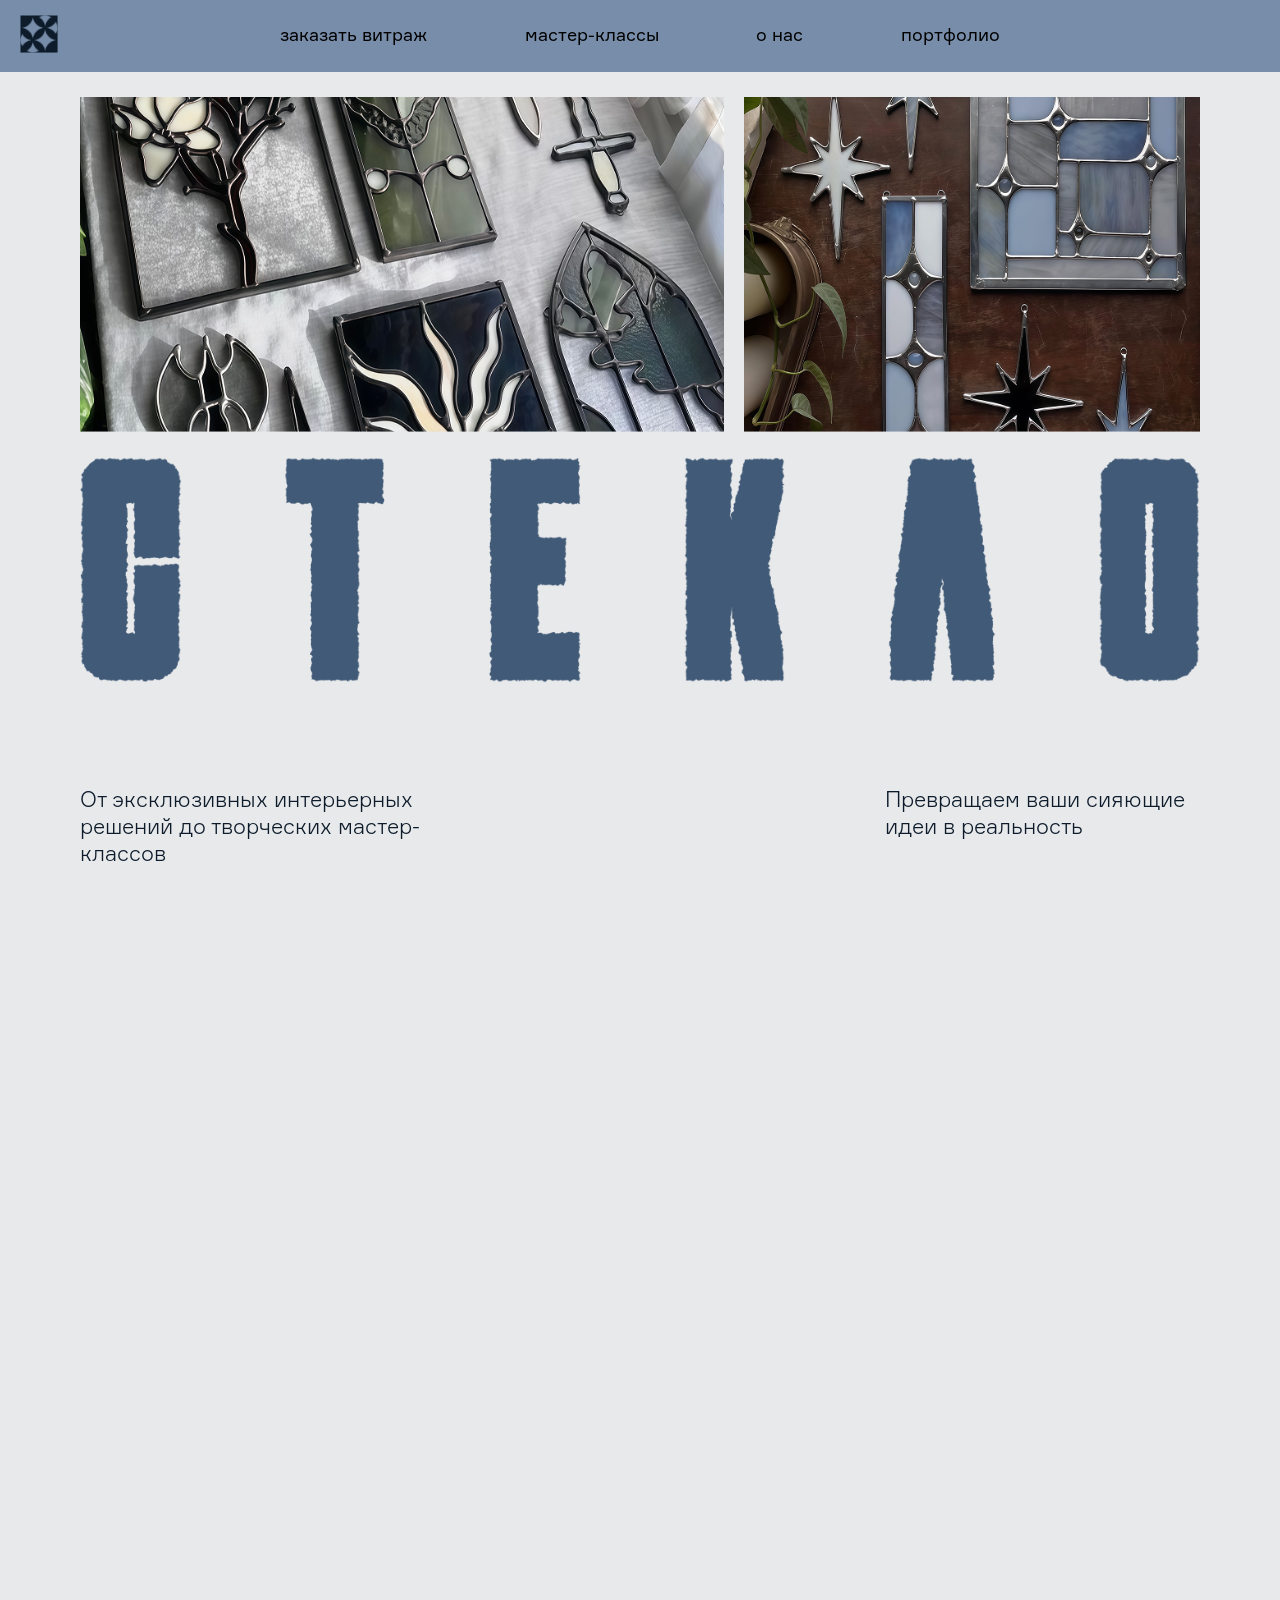
<file: index.html>
<!DOCTYPE html>
<html lang="ru">

<head>
  <meta charset="UTF-8">
  <meta name="viewport" content="width=device-width, initial-scale=1.0">
  <link rel="stylesheet" href="style_index.css">
  <title>Стекло — Витражи и мастер-классы</title>
</head>

<body>
  <div class="scale-container">
    <div class="nav-group">
      <a href="OrderWindow.html" class="nav">заказать витраж</a>
      <a href="MasterClasses.html" class="nav">мастер-классы</a>
      <a href="#" class="nav">о нас</a>
      <a href="#" class="nav">портфолио</a>
    </div>

    <a href="index.html">
      <img class="logo" src="img/logo.png" alt="Логотип">
    </a>

    <div class="one-section">
      <img class="info" src="img/info1.png" alt="Информация 1">
      <img class="info" src="img/info2.png" alt="Информация 2">
    </div>

    <div class="steklo">
      <h1 class="main-title">
        <img src="img/стекло.png" alt="Стекло — витражи и мастер-классы">
      </h1>

      <div class="texttext">
        <div class="t1-wrapper">
          <p class="t1">От эксклюзивных интерьерных решений до творческих мастер-классов</p>
        </div>

        <div class="t2-wrapper">
          <p class="t2">Превращаем ваши сияющие идеи в реальность</p>
        </div>
      </div>
    </div>

    <div class="gallery-section">
      <div class="gallery-wrapper">
        <div class="gallery-item" id="g1">
          <img src="img/g1.png" alt="Витраж 1">
          <div class="overlay-text">создай свой источник цвета</div>
        </div>

        <div class="gallery-item" id="g2">
          <img src="img/g2.png" alt="Витраж 2">
          <div class="overlay-text">оживи свет</div>
        </div>

        <div class="gallery-item" id="g3">
          <img src="img/g3.png" alt="Витраж 3">
          <div class="overlay-text">найди своё вдохновение</div>
        </div>
      </div>
    </div>

    <div class="mission-section">
      <div class="rectangle">
        <p class="text-in-rectangle">
          МЫ - КОМАНДА ХУДОЖНИКОВ И МАСТЕРОВ, КОТОРАЯ ДЫШИТ СВЕТОМ И ЦВЕТОМ. НАША МИССИЯ - НЕ ПРОСТО СОЗДАВАТЬ
          ВИТРАЖИ, А НАПОЛНЯТЬ ПРОСТРАНСТВА СМЫСЛОМ, ХАРАКТЕРОМ <br>И УНИКАЛЬНОЙ ИСТОРИЕЙ.
        </p>
      </div>
    </div>

    <div class="workshops-section">
      <div class="text1">ТОП ПОПУЛЯРНЫХ МАСТЕР-КЛАССОВ</div>

      <div class="workshops-grid">
        <div class="workshop-item">
          <img class="rectangle-4" src="img/R1_1.png" alt="Витражная подвеска">
          <div class="text11">Декоративная шкатулка</div>
        </div>

        <div class="workshop-item">
          <img class="rectangle-5" src="img/R2_2.png" alt="Осенний фьюзинг">
          <div class="text12">Светильники и подсвечники</div>
        </div>

        <div class="workshop-item">
          <img class="rectangle-6" src="img/R3_2.png" alt="Индивидуальный дизайн">
          <div class="text13">Подвеска в форме звезды</div>
        </div>
      </div>

      <div class="component">
        <div class="text2">ЗАПИСАТЬСЯ</div>
      </div>
    </div>

    <footer class="footer-section">
      <div class="footer">
        <div class="footer-column">
          <div class="footer-title">Стекло</div>
          <a href="OrderWindow.html" class="footer-link-item">заказать витраж</a>
          <a href="MasterClasses.html" class="footer-link-item">мастер-классы</a>
          <a href="#" class="footer-link-item">портфолио</a>
          <a href="#" class="footer-link-item">о нас</a>
        </div>

        <div class="footer-column">
          <div class="footer-title">Контакты</div>
          <a href="tel:+79117687529" class="footer-link-item">+7(911)768-75-29</a>
          <a href="https://t.me/steklo_spb" class="footer-link-item" target="_blank">@steklo_spb</a>
          <a href="mailto:steklo@mail.ru" class="footer-link-item">steklo@mail.ru</a>
          <a href="https://yandex.ru/maps/-/CPfgaIYG" class="footer-link-item">ул. Катерников, 7</a>
        </div>

        <div class="footer-column">
          <div class="footer-title">Режим работы</div>
          <div class="footer-text-item">пн-вс: 11:00 - 20:00</div>
          <div class="footer-text-item">без выходных</div>
          <div class="footer-text-item">по предварительной записи</div>
        </div>
      </div>

      <div class="footer-bottom">
        <div class="footer-copyright">© 2026 Стекло. Все права защищены</div>
      </div>
    </footer>
  </div>

  <script src="js/script.js"></script>
</body>

</html>
</file>
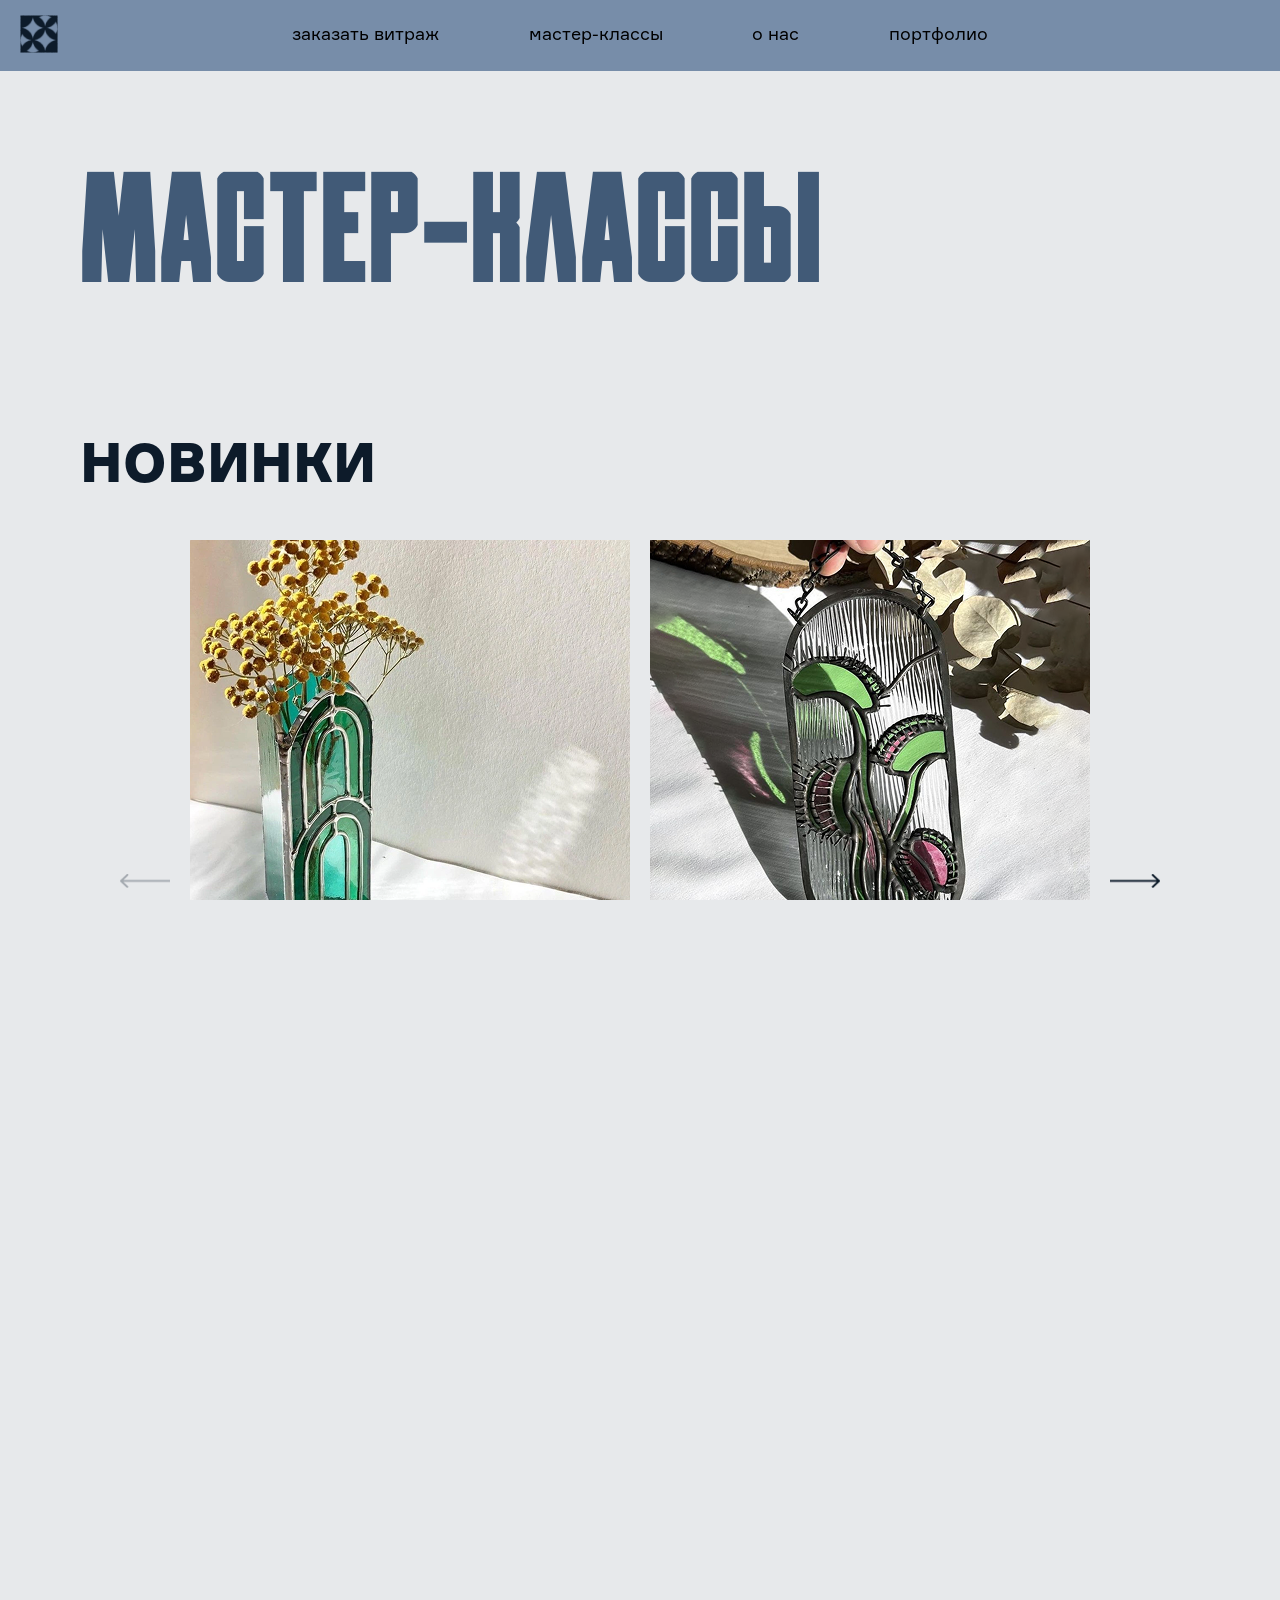
<file: MasterClasses.html>
<!DOCTYPE html>
<html lang="ru">

<head>
  <meta charset="UTF-8">
  <meta name="viewport" content="width=device-width, initial-scale=1.0">
  <link href="https://cdn.jsdelivr.net/npm/bootstrap@5.3.0/dist/css/bootstrap.min.css" rel="stylesheet">
  <link rel="stylesheet" href="style_index.css">
  <link rel="stylesheet" href="style_MasterClasses.css">
  <title>Стекло — Мастер-классы</title>
</head>

<body>
  <div class="scale-container">
    <nav class="navbar navbar-expand-lg nav-group">
      <div class="container-fluid justify-content-center justify-content-lg-between">
        <div class="collapse navbar-collapse show" id="navbarNav">
          <ul class="navbar-nav w-100 justify-content-between">
            <li class="nav-item"><a href="OrderWindow.html" class="nav-link nav">заказать витраж</a></li>
            <li class="nav-item"><a href="MasterClasses.html" class="nav-link nav">мастер-классы</a></li>
            <li class="nav-item"><a href="#" class="nav-link nav">о нас</a></li>
            <li class="nav-item"><a href="#" class="nav-link nav">портфолио</a></li>
          </ul>
        </div>
      </div>
    </nav>

    <a href="index.html">
      <img class="logo" src="img/logo.png" alt="Логотип">
    </a>

    <div class="master-container container">

      <div class="master-header row">
        <div class="col-12">
          <h1 class="master-title">МАСТЕР-КЛАССЫ</h1>
        </div>
      </div>

      <div class="carousel-section">
        <div class="new-header row">
          <div class="col-12">
            <h2 class="new-title">НОВИНКИ</h2>
          </div>
        </div>

        <div class="carousel-container" data-carousel="1">
          <button class="carousel-arrow prev-arrow" data-carousel="1">
            <img src="img/strl.png" alt="Назад" class="arrow-icon">
          </button>

          <div class="carousel-wrapper">
            <div class="carousel-track" id="carouselTrack1">
              <div class="master-card">
                <div class="card-image">
                  <img src="img/MK1.png" alt="Мастер-класс 1">
                </div>
                <div class="card-content">
                  <h3 class="card-title">Геометрия стекла. Мастер-класс<br>по вазам</h3>
                  <p class="card-subtitle">14.30-18.00 · 24.10.25 · 6 000 руб
                    <br>материалы, наставник, чай/кофе
                  </p>
                  <button class="card-btn">ЗАПИСАТЬСЯ</button>
                </div>
              </div>

              <div class="master-card">
                <div class="card-image">
                  <img src="img/MK2.png" alt="Мастер-класс 2">
                </div>
                <div class="card-content">
                  <h3 class="card-title">Магия хищных растений из стекла</h3>
                  <p class="card-subtitle">14.30-18.00 · 24.10.25 · 4 000 руб
                    <br>материалы, наставник, чай/кофе
                  </p>
                  <button class="card-btn">ЗАПИСАТЬСЯ</button>
                </div>
              </div>

              <div class="master-card">
                <div class="card-image">
                  <img src="img/MK3.png" alt="Мастер-класс 3">
                </div>
                <div class="card-content">
                  <h3 class="card-title">Символ чистоты в технике Тиффани</h3>
                  <p class="card-subtitle">14.30-18.00 · 24.10.25 · 5 000 руб
                    <br>материалы, наставник, чай/кофе
                  </p>
                  <button class="card-btn">ЗАПИСАТЬСЯ</button>
                </div>
              </div>

              <div class="master-card">
                <div class="card-image">
                  <img src="img/MK4.png" alt="Мастер-класс 4">
                </div>
                <div class="card-content">
                  <h3 class="card-title">Магия света и стеклянных роз</h3>
                  <p class="card-subtitle">14.30-18.00 · 24.10.25 · 11 000 руб
                    <br>материалы, наставник, чай/кофе
                  </p>
                  <button class="card-btn">ЗАПИСАТЬСЯ</button>
                </div>
              </div>
            </div>
          </div>

          <button class="carousel-arrow next-arrow" data-carousel="1">
            <img src="img/str.png" alt="Вперед" class="arrow-icon">
          </button>
        </div>
      </div>

      <div class="carousel-section">
        <div class="new-header row">
          <div class="col-12">
            <h2 class="new-title">ПОПУЛЯРНОЕ</h2>
          </div>
        </div>

        <div class="carousel-container" data-carousel="2">
          <button class="carousel-arrow prev-arrow" data-carousel="2">
            <img src="img/strl.png" alt="Назад" class="arrow-icon">
          </button>

          <div class="carousel-wrapper">
            <div class="carousel-track" id="carouselTrack2">
              <div class="master-card">
                <div class="card-image">
                  <img src="img/MK5.png" alt="Мастер-класс 5">
                </div>
                <div class="card-content">
                  <h3 class="card-title">Дикий грациозный барс</h3>
                  <p class="card-subtitle">11.00-18.00 · 20.12.25 · 9 000 руб
                    <br>материалы, наставник, чай/кофе
                  </p>
                  <button class="card-btn">ЗАПИСАТЬСЯ</button>
                </div>
              </div>

              <div class="master-card">
                <div class="card-image">
                  <img src="img/MK6.png" alt="Мастер-класс 6">
                </div>
                <div class="card-content">
                  <h3 class="card-title">Ночные мотыльки в технике Тиффани</h3>
                  <p class="card-subtitle">12.00-16.00 · 17.01.26 · 4 800 руб
                    <br>материалы, наставник, чай/кофе
                  </p>
                  <button class="card-btn">ЗАПИСАТЬСЯ</button>
                </div>
              </div>

              <div class="master-card">
                <div class="card-image">
                  <img src="img/MK7.png" alt="Мастер-класс 7">
                </div>
                <div class="card-content">
                  <h3 class="card-title">Витражное панно</h3>
                  <p class="card-subtitle">15.00-19.00 · 14.02.26 · 4 500 руб
                    <br>материалы, наставник, чай/кофе
                  </p>
                  <button class="card-btn">ЗАПИСАТЬСЯ</button>
                </div>
              </div>

              <div class="master-card">
                <div class="card-image">
                  <img src="img/MK8.png" alt="Мастер-класс 8">
                </div>
                <div class="card-content">
                  <h3 class="card-title">Готическое окно</h3>
                  <p class="card-subtitle">11.00–18.30 · 14.03.26 · 9 500 руб
                    <br>материалы, наставник, чай/кофе
                  </p>
                  <button class="card-btn">ЗАПИСАТЬСЯ</button>
                </div>
              </div>
            </div>
          </div>

          <button class="carousel-arrow next-arrow" data-carousel="2">
            <img src="img/str.png" alt="Вперед" class="arrow-icon">
          </button>
        </div>
      </div>

      <div class="carousel-section">
        <div class="new-header row">
          <div class="col-12">
            <h2 class="new-title">ДЛЯ НАЧИНАЮЩИХ</h2>
          </div>
        </div>

        <div class="carousel-container" data-carousel="3">
          <button class="carousel-arrow prev-arrow" data-carousel="3">
            <img src="img/strl.png" alt="Назад" class="arrow-icon">
          </button>

          <div class="carousel-wrapper">
            <div class="carousel-track" id="carouselTrack3">
              <div class="master-card">
                <div class="card-image">
                  <img src="img/MK9.png" alt="Мастер-класс 9">
                </div>
                <div class="card-content">
                  <h3 class="card-title">Стеклянная подвеска. Тиффани</h3>
                  <p class="card-subtitle">14.30-18.00 · 24.10.25 · 3 000 руб
                    <br>материалы, наставник, чай/кофе
                  </p>
                  <button class="card-btn">ЗАПИСАТЬСЯ</button>
                </div>
              </div>

              <div class="master-card">
                <div class="card-image">
                  <img src="img/MK10.png" alt="Мастер-класс 10">
                </div>
                <div class="card-content">
                  <h3 class="card-title">Шкатулка нежности</h3>
                  <p class="card-subtitle">15.00–19.00 · 18.04.26 · 4 800 руб
                    <br>материалы, наставник, чай/кофе
                  </p>
                  <button class="card-btn">ЗАПИСАТЬСЯ</button>
                </div>
              </div>

              <div class="master-card">
                <div class="card-image">
                  <img src="img/MK11.png" alt="Мастер-класс 11">
                </div>
                <div class="card-content">
                  <h3 class="card-title">Стеклянная подвеска. Тиффани</h3>
                  <p class="card-subtitle">14.30-18.00 · 24.10.25 · 2 500 руб
                    <br>материалы, наставник, чай/кофе
                  </p>
                  <button class="card-btn">ЗАПИСАТЬСЯ</button>
                </div>
              </div>

              <div class="master-card">
                <div class="card-image">
                  <img src="img/MK12.png" alt="Мастер-класс 12">
                </div>
                <div class="card-content">
                  <h3 class="card-title">Витражная бабочка</h3>
                  <p class="card-subtitle">14.30-18.00 · 24.10.25 · 4 000 руб
                    <br>материалы, наставник, чай/кофе
                  </p>
                  <button class="card-btn">ЗАПИСАТЬСЯ</button>
                </div>
              </div>
            </div>
          </div>

          <button class="carousel-arrow next-arrow" data-carousel="3">
            <img src="img/str.png" alt="Вперед" class="arrow-icon">
          </button>
        </div>
      </div>

    </div>

    <footer class="footer-section">
      <div class="container py-5">
        <div class="row">
          <div class="col-md-4 mb-4 mb-md-0">
            <div class="footer-title">Стекло</div>
            <a href="OrderWindow.html" class="footer-link-item d-block">заказать витраж</a>
            <a href="MasterClasses.html" class="footer-link-item d-block">мастер-классы</a>
            <a href="#" class="footer-link-item d-block">портфолио</a>
            <a href="#" class="footer-link-item d-block">о нас</a>
          </div>

          <div class="col-md-4 mb-4 mb-md-0">
            <div class="footer-title">Контакты</div>
            <a href="tel:+79117687529" class="footer-link-item d-block">+7(911)768-75-29</a>
            <a href="https://t.me/steklo_spb" class="footer-link-item d-block" target="_blank">@steklo_spb</a>
            <a href="mailto:steklo@mail.ru" class="footer-link-item d-block">steklo@mail.ru</a>
            <a href="https://yandex.ru/maps/-/CPfgaIYG" class="footer-link-item">ул. Катерников, 7</a>
          </div>

          <div class="col-md-4">
            <div class="footer-title">Режим работы</div>
            <div class="footer-text-item d-block">пн-вс: 11:00 - 20:00</div>
            <div class="footer-text-item d-block">без выходных</div>
            <div class="footer-text-item d-block">по предварительной записи</div>
          </div>
        </div>

        <div class="footer-bottom border-top pt-4 mt-4 text-center">
          <div class="footer-copyright">© 2025 Стекло. Все права защищены</div>
        </div>
      </div>
    </footer>
  </div>

  <script src="https://cdn.jsdelivr.net/npm/bootstrap@5.3.0/dist/js/bootstrap.bundle.min.js"></script>
  <script src="js/master-classes.js"></script>
</body>

</html>
</file>
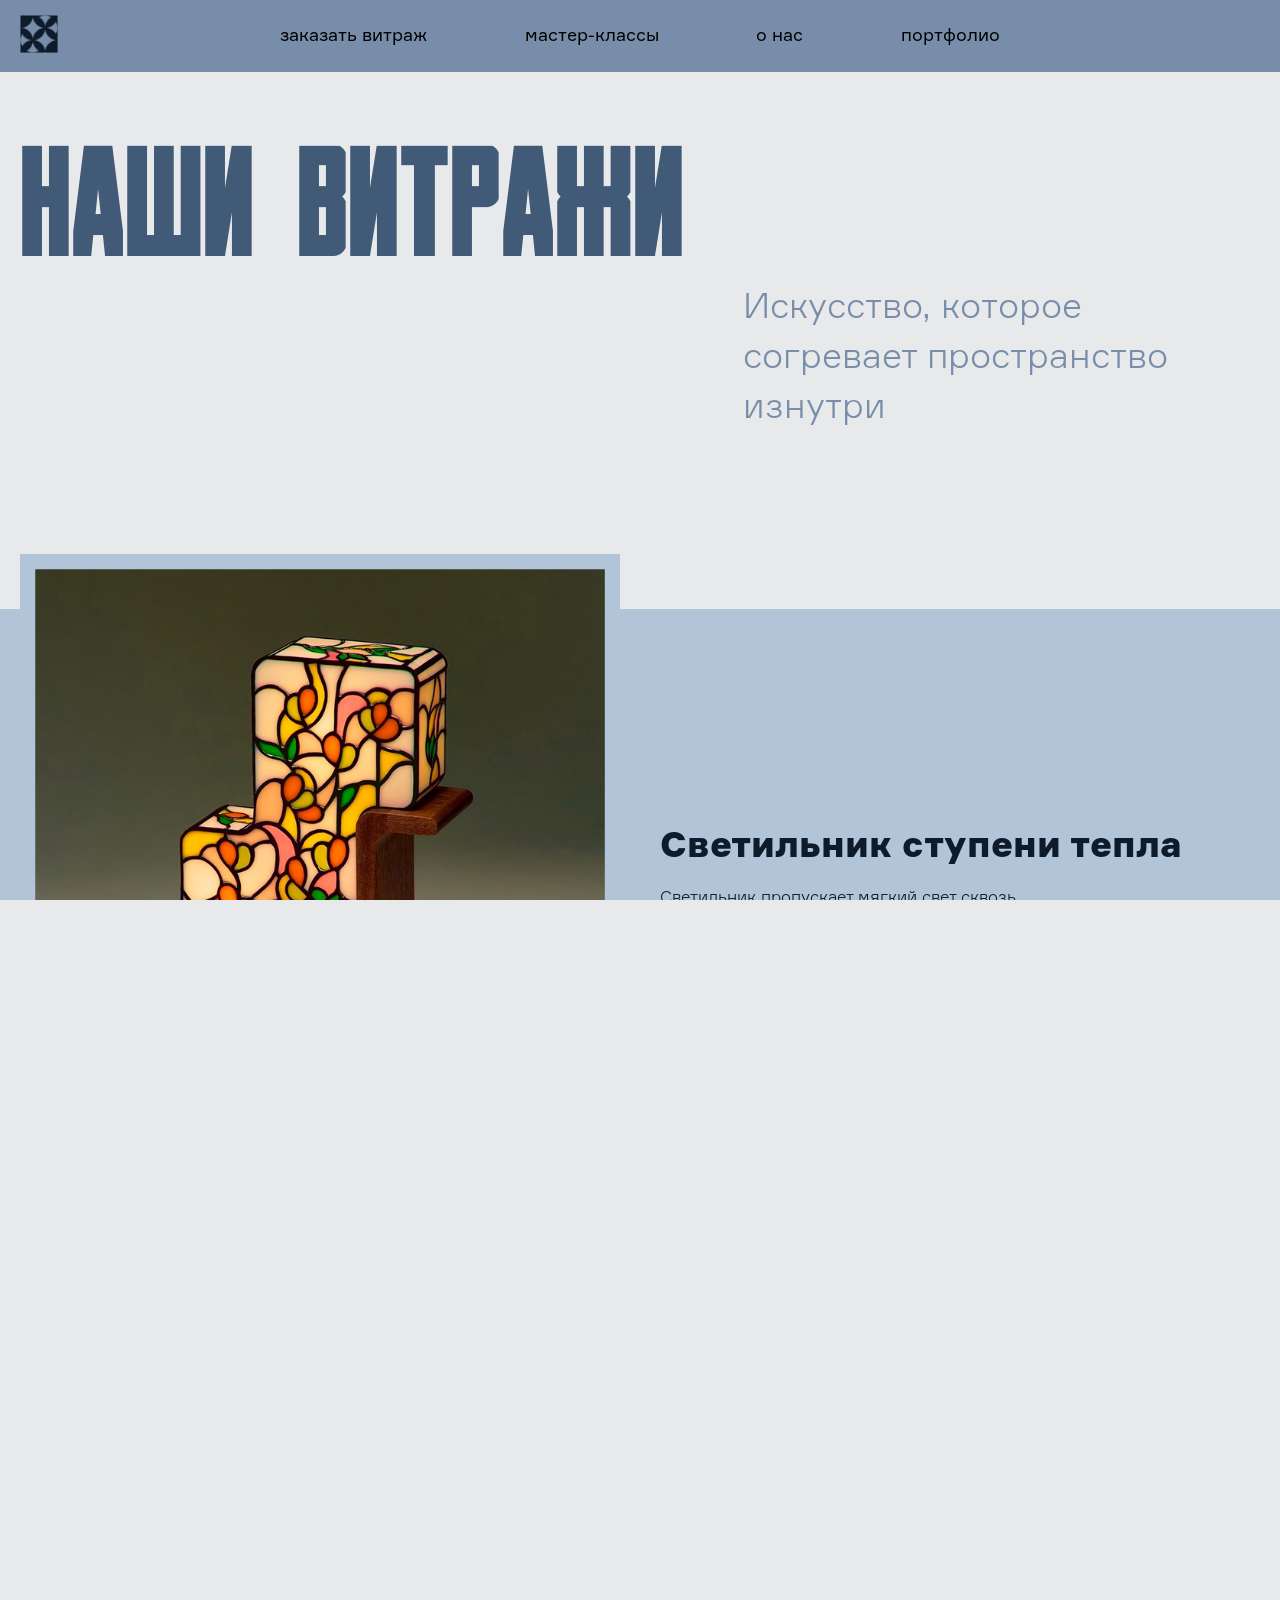
<file: OrderWindow.html>
<!DOCTYPE html>
<html lang="ru">

<head>
  <meta charset="UTF-8">
  <meta name="viewport" content="width=device-width, initial-scale=1.0">
  <link rel="stylesheet" href="style_index.css">
  <link rel="stylesheet" href="style_OrderWindow.css">
  <title>Стекло — Заказать витраж</title>
</head>

<body>
  <div class="scale-container">
    <div class="nav-group">
      <a href="OrderWindow.html" class="nav">заказать витраж</a>
      <a href="MasterClasses.html" class="nav">мастер-классы</a>
      <a href="#" class="nav">о нас</a>
      <a href="#" class="nav">портфолио</a>
    </div>

    <a href="index.html">
      <img class="logo" src="img/logo.png" alt="Логотип">
    </a>
    <div class="order-container">
      <div class="header">
        <h1 class="header-title">НАШИ ВИТРАЖИ</h1>
        <p class="header-subtitle">Искусство, которое согревает пространство изнутри</p>
      </div>
      <div class="order-block">
        <div class="order-image">
          <img src="img/O1.png" alt="Витраж 1">
        </div>
        <div class="order-content">
          <h2 class="order-title">Светильник ступени тепла»</h2>
          <p class="order-text">
            Светильник пропускает мягкий свет сквозь 
            <br>витраж Тиффани в ступенчатой форме, напоминающей 
            <br>садовую лестницу. Основание из темного ореха 
            <br>и яркие стеклянные лепестки создают уют 
            <br>и наполняют комнату красками. Ваше личное 
            <br>маленькое солнце на столе.
          </p>
          <button class="order-btn">ЗАКАЗАТЬ</button>
        </div>
      </div>

      <div class="order-block order-block-reverse">
        <div class="order-image">
          <img src="img/O2.png" alt="Витраж 2">
        </div>
        <div class="order-content">
          <h2 class="order-title">Витраж-подвеска </h2>
          <p class="order-text">
            Ночной свет и сияние звезд застыли в перламутровом 
            <br>стекле этого витража. Цвет меняется с каждым 
            <br>движением солнца,создавая в комнате сказку. 
            <br>Повесьте его на окно как напоминание о магии.
          </p>
          <button class="order-btn">ЗАКАЗАТЬ</button>
        </div>
      </div>

      <div class="order-block">
        <div class="order-image">
          <img src="img/O3.png" alt="Витраж 3">
        </div>
        <div class="order-content">
          <h2 class="order-title">Витражные плафоны </h2>
          <p class="order-text">
            Витраж может быть невесомым. В этой коллекции мы 
            <br>хотели передать момент, когда первые лепестки 
            <br>касаются воды. Сочетание фактурного прозрачного
            <br>стекла и нежно-розовых градиентов создает 
            <br>ощущение вечного мая у вас дома. Эти плафоны наполняют
            <br>комнату мягким, пудровым светом, 
            <br>который сглаживает все острые углы и дарит покой.
          </p>
          <button class="order-btn">ЗАКАЗАТЬ</button>
        </div>
      </div>

    </div>

    <footer class="footer-section">
      <div class="footer">
        <div class="footer-column">
          <div class="footer-title">Стекло</div>
          <a href="OrderWindow.html" class="footer-link-item">заказать витраж</a>
          <a href="MasterClasses.html" class="footer-link-item">мастер-классы</a>
          <a href="#" class="footer-link-item">портфолио</a>
          <a href="#" class="footer-link-item">о нас</a>
        </div>

        <div class="footer-column">
          <div class="footer-title">Контакты</div>
          <a href="tel:+79117687529" class="footer-link-item">+7(911)768-75-29</a>
          <a href="https://t.me/steklo_spb" class="footer-link-item" target="_blank">@steklo_spb</a>
          <a href="mailto:steklo@mail.ru" class="footer-link-item">steklo@mail.ru</a>
          <a href="https://yandex.ru/maps/-/CPfgaIYG" class="footer-link-item">ул. Катерников, 7</a>
        </div>

        <div class="footer-column">
          <div class="footer-title">Режим работы</div>
          <div class="footer-text-item">пн-вс: 11:00 - 20:00</div>
          <div class="footer-text-item">без выходных</div>
          <div class="footer-text-item">по предварительной записи</div>
        </div>
      </div>

      <div class="footer-bottom">
        <div class="footer-copyright">© 2025 Стекло. Все права защищены</div>
      </div>
    </footer>
  </div>
</body>

</html>
</file>
<file: style_index.css>
* {
  margin: 0;
  padding: 0;
  box-sizing: border-box;
}

::-webkit-scrollbar {
  width: 8px;
  height: 8px;
}

::-webkit-scrollbar-track {
  background: #E7E9EB;
}

::-webkit-scrollbar-thumb {
  background: #778da9;
  border-radius: 10px;
  border: 2px solid #0d1b2a;
}

::-webkit-scrollbar-thumb:hover {
  background: #778da9;
}

html,
body {
  margin: 0;
  padding: 0;
  overflow-x: hidden;
  width: 100%;
  height: 100%;
  background-color: #E7E9EB;
}

.index {
  background-color: #E7E9EB;
  width: 100%;
  min-height: 100%;
  position: relative;
}

.scale-container {
  width: 100%;
  max-width: 1920px;
  margin: 0 auto;
  position: relative;
  display: flex;
  flex-direction: column;
  align-items: center;
}

.nav-group {
  width: 100%;
  padding-block: 25px;
  padding-inline: 280px;
  position: relative;
  z-index: 1000;
  background-color: #778da9;
  display: flex;
  flex-wrap: wrap;
  gap: 20px;
  justify-content: space-between;
}

.nav {
  font-family: "formular", sans-serif;
  color: #000000;
  font-size: 18px;
  white-space: wrap;
  text-align: center;
  cursor: pointer;
  transition: color 0.3s ease;
  text-decoration: none;
}

@font-face {
  font-family: 'formular0';
  src: url('fonts/formular-light-trial.otf') format('OpenType');
  font-weight: normal;
  font-style: normal;
}

@font-face {
  font-family: 'formular';
  src: url('fonts/formular-regular.otf') format('OpenType');
  font-weight: normal;
  font-style: normal;
}

@font-face {
  font-family: 'obrazec';
  src: url('fonts/Obrazec-2.ttf') format('OpenType');
  font-weight: normal;
  font-style: normal;
}

.nav:hover {
  color: #415a77;
  text-decoration: underline;
}

.nav:active {
  color: #84A98C;
  text-decoration: none;
}

.one-section {
  display: flex;
  justify-content: center;
  align-items: center;
  gap: 20px;
  padding-inline: 80px;
}

.info {
  display: flex;
  align-items: center;
  justify-content: center;
  gap: 20px;
  max-width: 100%;
  min-width: 250px;
  padding-block: 25px;
  object-fit: cover;
}

.logo {
  position: absolute;
  top: 15px;
  left: 20px;
  width: clamp(30px, 3vw, 40px);
  height: clamp(30px, 3vw, 40px);
  object-fit: cover;
  z-index: 1001;
}

.steklo {
  display: flex;
  flex-direction: column;
  align-items: center;
  padding-inline: 80px;
}

.main-title {
  max-width: 100%;
  overflow: hidden;
}

.main-title img {
  display: block;
  width: 100%;
  height: auto;
  max-width: 1360px;
  margin: 0 auto;
}

.texttext {
  width: 100%;
  max-width: 1360px;
  margin: 0 auto;
  display: flex;
  flex-wrap: wrap;
  justify-content: space-between;
  gap: 40px;
  padding-top: 105px;
}

.t1-wrapper {
  width: 345px;
  max-width: 100%;
  flex-shrink: 0;
}

.t2-wrapper {
  width: 315px;
  max-width: 100%;
  flex-shrink: 0;
}

.t1,
.t2 {
  margin: 0;
  width: 100%;
  font-family: "formular0", sans-serif;
  font-size: 22px;
  color: #0d1b2a;
  text-align: left;
  overflow-wrap: break-word;
  hyphens: auto;
}


.gallery-section {
  width: 100%;
  max-width: 1360px;
  margin: 0 auto;
  position: relative;
  padding: 200px 20px 220px;
  min-height: 800px;
}

.gallery-wrapper {
  position: relative;
  width: 100%;
  height: 100%;
  min-height: 600px;
}

.gallery-item {
  position: absolute;
  transition: all 0.9s cubic-bezier(0.23, 1, 0.32, 1);
  cursor: pointer;
  overflow: hidden;
  box-shadow: 0 5px 15px #b2b8bd;
  will-change: transform, left, top;
}

.gallery-item img {
  width: 100%;
  height: 100%;
  object-fit: cover;
  display: block;
}

#g1 {
  width: 440px;
  height: 550px;
  left: 35%;
  top: 0;
  transform: translateX(calc(-50% + 60px));
}

#g2 {
  width: 210px;
  height: 210px;
  left: 45.5%;
  top: 0;
  transform: translateX(calc(-50% + 290px));
}

#g3 {
  width: 440px;
  height: 464px;
  left: 64%;
  top: 250px;
  transform: translateX(calc(-50% + 160px));
}

#g1.moved {
  left: 0;
  top: 0;
  transform: translateX(0);
}

#g2.moved {
  left: 40%;
  right: 0;
  top: 40%;
  transform: translateX(0);
}

#g3.moved {
  left: 75%;
  top: 350px;
  transform: translateX(calc(-50% + 60px));
}

.gallery-item:hover {
  transform: scale(1.01);
  box-shadow: 0 2px 5px #6a7e97;
  z-index: 10;
}

.gallery-item .overlay-text {
  position: absolute;
  inset: 0;
  display: flex;
  align-items: center;
  justify-content: center;
  color: #fff;
  background-color: #6a7e97e7;
  font-family: "formular0", sans-serif;
  font-size: 22px;
  font-weight: 700;
  text-shadow: 0 2px 5px #4d4d4d;
  opacity: 0;
  transition: opacity 0.5s ease;
  pointer-events: none;
  text-align: center;
  padding: 20px;
}

.gallery-item:hover .overlay-text {
  opacity: 1;
}

@media (max-width: 1024px) {
  #g1 {
    width: 380px;
    height: 475px;
    transform: translateX(calc(-50% + 40px));
  }

  #g2 {
    width: 180px;
    height: 180px;
    transform: translateX(calc(-50% + 210px));
  }

  #g3 {
    width: 380px;
    height: 400px;
    transform: translateX(calc(-50% + 110px));
  }

  #g3.moved {
    top: 165px;
    transform: translateX(calc(-50% + 40px));
  }
}

@media (max-width: 768px) {
  .gallery-section {
    position: static;
    padding: 60px 20px;
    min-height: auto;
  }

  .gallery-wrapper {
    display: flex;
    flex-direction: column;
    align-items: center;
    gap: 40px;
    position: static;
  }

  .gallery-item {
    position: static;
    width: 100%;
    max-width: 400px;
    height: auto !important;
    min-height: 300px;
    transform: none !important;
  }

  .gallery-item img {
    width: 100%;
    height: auto;
    min-height: 300px;
  }

  .gallery-item.moved {
    transform: none !important;
  }
}


.mission-section {
  width: 100%;
  background-color: #7a99b985;
  margin-bottom: 150px;
  margin-top: -100px;
  padding: 20px 20px;
}

.rectangle {
  max-width: 1360px;
  margin: 0 auto;
  width: 100%;
}

.text-in-rectangle {
  font-family: 'formular2', sans-serif;
  font-size: 36px;
  color: #415A77;
  padding-top: 220px;
  line-height: 1.3;
}

@font-face {
  font-family: 'formular2';
  src: url('fonts/formular-bold-trial.otf') format('OpenType');
  font-weight: normal;
  font-style: normal;
}

@font-face {
  font-family: 'formular3';
  src: url('fonts/formular-black-trial.otf') format('OpenType');
  font-weight: normal;
  font-style: normal;
}

@font-face {
  font-family: 'Onest';
  src: url('fonts/Onest-Light.ttf') format('OpenType');
  font-weight: normal;
  font-style: normal;
}


.workshops-section {
  width: 100%;
  max-width: 1360px;
  margin: 0 auto;
  padding-top: 40px;
  padding-inline: 20px;
  padding-bottom: 180px;
  text-align: left;
  display: flex;
  flex-direction: column;
  align-items: center;
}

.text1 {
  font-family: 'formular3', sans-serif;
  font-size: 42px;
  color: #0d1b2a;
  margin-bottom: 60px;
}

.workshops-grid {
  display: flex;
  justify-content: center;
  gap: 40px;
  flex-wrap: wrap;
}

.workshop-item {
  flex: 1;
  min-width: 280px;
  max-width: 380px;
  text-align: left;
  cursor: pointer;
  transition: transform 0.3s ease;
}

.workshop-item:hover {
  transform: translateY(-10px);
}

.workshop-item img {
  width: 100%;
  height: auto;
  margin-bottom: 20px;
}

.text11,
.text12,
.text13 {
  font-family: "formular0", sans-serif;
  font-size: 18px;
  color: #0d1b2a;
  line-height: 1.4;
}

.component {
  display: inline-flex;
  align-items: center;
  justify-content: center;
  gap: 10px;
  padding: clamp(20px, 3vw, 30px) clamp(40px, 5vw, 90px);
  background-color: #0D1B2A;
  cursor: pointer;
  transition: all 0.3s ease;
  border: none;
  margin-top: 100px;
}

.component:hover {
  background-color: #778DA9;
  transform: scale(1.05);
}

.text2 {
  font-family: "formular", sans-serif;
  font-weight: 600;
  color: #ffffff;
  font-size: clamp(18px, 2vw, 24px);
  letter-spacing: 0;
  line-height: normal;
}


.footer-section {
  width: 100%;
  position: relative;
  margin-top: auto;
  background-color: #778da9;
}

.footer {
  max-width: 1360px;
  margin: 0 auto;
  padding: 50px 20px 40px;
  display: flex;
  flex-wrap: wrap;
  justify-content: space-between;
  gap: 40px;
  height: auto;
  background-color: #778da9;
}

.footer-column {
  flex: 1;
  min-width: 180px;
}

.footer-title {
  font-family: 'formular3', sans-serif;
  font-size: 20px;
  color: #0d1b2a;
  margin-bottom: 20px;
  letter-spacing: 1px;
}


.footer-link-item {
  font-family: "Onest", sans-serif;
  font-size: 15px;
  color: #ffffff;
  margin-bottom: 12px;
  transition: color 0.3s ease;
  cursor: pointer;
  text-decoration: none;
  display: block;
}

.footer-link-item:hover {
  color: #0d1b2a;
  text-decoration: underline;
}

.footer-text-item {
  font-family: "Onest", sans-serif;
  font-size: 15px;
  color: #ffffff;
  margin-bottom: 12px;
  display: block;
  opacity: 0.85;
}

.footer-bottom {
  border-top: 1px solid rgba(255, 255, 255, 0.3);
  padding: 20px;
  display: flex;
  flex-wrap: wrap;
  justify-content: space-between;
  align-items: center;
  gap: 20px;
  max-width: 1360px;
  margin: 0 auto;
  background-color: #778da9;
}

.footer-copyright {
  font-family: "Onest", sans-serif;
  font-size: 13px;
  color: #ffffff;
  opacity: 0.8;
}


@media (max-width: 1200px) {
  .nav-group {
    padding-inline: 40px;
    flex-direction: column;
    gap: 12px;
    text-align: center;
  }
}

@media (max-width: 1024px) {
  .footer {
    gap: 30px;
    padding: 40px 20px 30px;
  }

  .footer-column {
    min-width: 160px;
  }
}

@media (max-width: 768px) {
  .texttext {
    flex-direction: column;
    gap: 40px;
    justify-content: center;
    padding-top: 40px;
  }

  .t1-wrapper,
  .t2-wrapper {
    width: 100%;
  }

  .t1,
  .t2 {
    text-align: center;
  }

  .nav-group {
    padding-inline: 20px;
    text-align: center;
  }

  .one-section {
    flex-direction: column;
    padding-inline: 20px;
  }

  .steklo {
    padding-inline: 20px;
  }

  .text-in-rectangle {
    font-size: 28px;
    padding-top: 80px;
  }

  .text1 {
    font-size: 32px;
  }

  .mission-section {
    margin: 60px 0;
  }

  .footer {
    flex-direction: column;
    gap: 30px;
    text-align: center;
    padding: 40px 20px 30px;
  }

  .footer-column {
    min-width: auto;
  }

  .footer-link-item,
  .footer-text-item {
    text-align: center;
  }

  .footer-bottom {
    flex-direction: column;
    text-align: center;
    gap: 15px;
    padding: 15px 20px;
  }
}

@media (max-width: 480px) {

  .gallery-section,
  .mission-section,
  .workshops-section {
    padding: 40px 15px;
  }

  .component {
    padding: 15px 30px;
  }

  .text2 {
    font-size: 16px;
  }

  .text-in-rectangle {
    font-size: 24px;
    padding-top: 40px;
  }

  .text1 {
    font-size: 28px;
  }

  .footer {
    padding: 30px 15px 20px;
  }

  .footer-title {
    font-size: 18px;
  }

  .footer-link-item,
  .footer-text-item {
    font-size: 13px;
  }
}
</file>
<file: style_MasterClasses.css>
.master-container {
  max-width: 1500px;
  padding: 60px 20px;
}

.master-title {
  font-family: 'obrazec', sans-serif;
  font-size: clamp(42px, 12vw, 320px);
  color: #415A77;
  margin-bottom: 120px;
  letter-spacing: 2px;
  margin-left: 60px;
}

.carousel-section {
  margin-bottom: 120px;
}

.carousel-section:last-child {
  margin-bottom: 0;
}

.new-title {
  font-family: 'formular3', sans-serif;
  font-size: 64px;
  color: #0D1B2A;
  font-weight: 600;
  margin-bottom: 40px;
  margin-left: 60px;
}

.carousel-container {
  display: flex;
  align-items: center;
  justify-content: center;
  gap: 20px;
  position: relative;
}

.carousel-arrow {
  width: 50px;
  height: 50px;
  background: transparent;
  border: none;
  cursor: pointer;
  display: flex;
  align-items: center;
  justify-content: center;
  transition: all 0.3s ease;
  flex-shrink: 0;
  padding: 0;
  outline: none;
  box-shadow: none;
}

.carousel-arrow:hover:not(:disabled) {
  transform: scale(1.1);
}

.carousel-arrow:disabled {
  opacity: 0.3;
  cursor: not-allowed;
  transform: none;
}

.carousel-arrow:focus,
.carousel-arrow:active,
.carousel-arrow:focus-visible {
  outline: none;
  box-shadow: none;
}

.arrow-icon {
  width: 50px;
  height: 50px;
  object-fit: contain;
  pointer-events: none;
}

/* Обертка карусели */
.carousel-wrapper {
  overflow: hidden;
  width: calc(440px * 3 + 40px);
  max-width: 100%;
}

.carousel-track {
  display: flex;
  gap: 20px;
  transition: transform 0.5s ease-in-out;
}

.master-card {
  width: 440px;
  min-width: 440px;
  height: 682px;
  transition: transform 0.3s ease;
  display: flex;
  flex-direction: column;
}

.master-card:hover {
  transform: translateY(-10px);
}

.card-image {
  width: 100%;
  height: 440px;
  overflow: hidden;
}

.card-image img {
  width: 440px;
  height: 440px;
  object-fit: cover;
  transition: transform 0.5s ease;
  display: block;
}

.master-card:hover .card-image img {
  transform: scale(1.02);
}

.card-content {
  padding-top: 20px;
  display: flex;
  flex-direction: column;
  flex: 1;
}

.card-title {
  font-family: 'formular3', sans-serif;
  font-size: 20px;
  color: #0D1B2A;
  margin-bottom: 10px;
  line-height: 1.3;
}

.card-subtitle {
  font-family: 'onest', sans-serif;
  font-size: 16px;
  color: #415A77;
  line-height: 1.5;
  margin-bottom: 40px;
  flex: 1;
}

.card-btn {
  width: 100%;
  height: 50px;
  background-color: #0D1B2A;
  color: #FFFFFF;
  font-family: "formular", sans-serif;
  font-weight: 600;
  font-size: 16px;
  cursor: pointer;
  transition: all 0.3s ease;
  border: none;
  outline: none;
}

.card-btn:hover {
  background-color: #B1C4D8;
  color: #0D1B2A;
  transform: translateY(-2px);
}

.card-btn:focus,
.card-btn:active,
.card-btn:focus-visible {
  outline: none;
}

.footer-section {
  background-color: #778da9;
  margin-top: 40px;
}

.footer-title {
  font-family: 'formular3', sans-serif;
  font-size: 20px;
  color: #0d1b2a;
  margin-bottom: 20px;
  letter-spacing: 1px;
}

.footer-link-item {
  font-family: "Onest", sans-serif;
  font-size: 15px;
  color: #ffffff;
  margin-bottom: 12px;
  transition: color 0.3s ease;
  text-decoration: none;
}

.footer-link-item:hover {
  color: #0d1b2a;
  text-decoration: underline;
}

.footer-text-item {
  font-family: "Onest", sans-serif;
  font-size: 15px;
  color: #ffffff;
  margin-bottom: 12px;
  opacity: 0.85;
}

.footer-copyright {
  font-family: "formular0", sans-serif;
  font-size: 13px;
  color: #ffffff;
  opacity: 0.8;
}

button {
  outline: none;
  box-shadow: none;
}

button:focus,
button:active,
button:focus-visible {
  outline: none;
  box-shadow: none;
}


@media (max-width: 1400px) {
  .carousel-wrapper {
    width: calc(440px * 2 + 20px);
  }

  .new-title {
    font-size: 54px;
  }
}

@media (max-width: 1000px) {
  .carousel-wrapper {
    width: 440px;
  }

  .master-title {
    font-size: 48px;
    margin-bottom: 80px;
  }

  .new-title {
    font-size: 44px;
  }

  .carousel-section {
    margin-bottom: 80px;
  }
}

@media (max-width: 768px) {
  .master-title {
    font-size: 42px;
    margin-bottom: 60px;
  }

  .new-title {
    font-size: 36px;
    margin-bottom: 30px;
  }

  .carousel-section {
    margin-bottom: 60px;
  }
}

@media (max-width: 600px) {
  .master-container {
    padding: 40px 15px;
  }

  .master-title {
    font-size: 36px;
    margin-bottom: 50px;
  }

  .new-title {
    font-size: 32px;
    margin-bottom: 25px;
  }

  .carousel-arrow {
    width: 40px;
    height: 40px;
  }

  .arrow-icon {
    width: 40px;
    height: 40px;
  }

  .carousel-wrapper {
    width: 100%;
  }

  .master-card {
    width: 100%;
    min-width: 100%;
  }

  .card-title {
    font-size: 20px;
  }

  .card-subtitle {
    font-size: 14px;
    margin-bottom: 20px;
  }

  .card-btn {
    height: 45px;
    font-size: 14px;
  }

  .carousel-section {
    margin-bottom: 50px;
  }
}

@media (max-width: 480px) {
  .master-title {
    font-size: 28px;
    margin-bottom: 40px;
  }

  .new-title {
    font-size: 28px;
    margin-bottom: 20px;
  }

  .carousel-container {
    gap: 10px;
  }

  .carousel-arrow {
    width: 35px;
    height: 35px;
  }

  .arrow-icon {
    width: 35px;
    height: 35px;
  }

  .card-image {
    height: auto;
  }

  .card-image img {
    width: 100%;
    height: auto;
  }

  .card-content {
    padding-top: 15px;
  }

  .card-title {
    font-size: 18px;
  }

  .carousel-section {
    margin-bottom: 40px;
  }
}

.nav-group {
  padding-block: 22px !important;
  padding-inline: 280px !important;
  gap: 20px !important;
}

.nav-group .nav-link {
  font-size: 18px !important;
  padding: 0 !important;
}

@media (max-width: 1200px) {
  .nav-group {
    padding-inline: 40px !important;
  }

  .navbar-nav {
    text-align: center;
  }

  .nav-link {
    text-align: center;
  }
}

@media (max-width: 768px) {
  .nav-group {
    padding-inline: 20px !important;
  }
}
</file>
<file: style_OrderWindow.css>
.order-container {
  max-width: 1360px;
  width: 100%;
  margin: 0 auto;
  padding: 60px 20px;
  display: grid;
  grid-template-columns: repeat(12, 1fr);
  gap: 120px 0;
}

.order-block {
  grid-column: 1 / -1;
  display: flex;
  align-items: flex-end;
  gap: 40px;
  position: relative;
}

.order-block::before {
  content: '';
  position: absolute;
  top: 55px;
  left: -23%;
  right: -23%;
  bottom: -30px;
  background-color: #B1C4D8;
  z-index: 0;
}

.order-image {
  flex: 1;
}

.order-content {
  flex: 1;
}

.order-block .order-image {
  padding-right: 0;
  z-index: 1;
}

.order-block .order-content {
  padding-left: 0;
  z-index: 1;
  padding-bottom: 15px;
}

.order-block-reverse .order-image {
  order: 2;
  z-index: 1;
}

.order-block-reverse .order-content {
  order: 1;
  z-index: 1;
}

.order-image img {
  width: 100%;
  height: auto;
  aspect-ratio: 1 / 1;
  object-fit: cover;
  display: block;
}

.order-content {
  display: flex;
  flex-direction: column;
  justify-content: center;
}

.order-title {
  font-family: 'formular3', sans-serif;
  font-size: clamp(28px, 5vw, 36px);
  color: #0d1b2a;
  margin-bottom: 15px;
  line-height: 1.3;
  z-index: 1;
}

.order-text {
  font-family: 'formular0', sans-serif;
  font-size: 18px;
  color: #0d1b2a;
  line-height: 1.5;
  margin-bottom: 70px;
  z-index: 1;
}

.order-btn {
  width: 100%;
  max-width: 640px;
  height: 50px;
  background-color: #0D1B2A;
  color: #FFFFFF;
  border: none;
  font-family: "formular", sans-serif;
  font-weight: 600;
  font-size: 18px;
  cursor: pointer;
  transition: all 0.3s ease;
  z-index: 1;
}

.order-btn:hover {
  background-color: #E7E9EB;
  color: #0D1B2A;
  transform: translateY(-2px);
}

.footer-section {
  margin-top: 40px;
}

.header {
  grid-column: 1 / -1;
  text-align: left;
  position: relative;
  z-index: 1;
  width: 100%;
  display: grid;
  grid-template-columns: repeat(12, 1fr);
}

.header-title {
  grid-column: 1 / -1;
  font-family: 'obrazec', sans-serif;
  font-size: clamp(42px, 12vw, 320px);
  color: #415A77;
  font-weight: 600;
  line-height: 0.85;
  white-space: normal;
  word-break: break-word;
  margin-bottom: 20px;
}

.header-subtitle {
  grid-column: 8 / -1;
  font-family: 'formular0', sans-serif;
  font-size: clamp(18px, 3vw, 36px);
  color: #778DA9;
  margin: 0;
  line-height: 1.4;
  font-weight: 300;
}


@media (max-width: 1400px) {
  .order-block::before {
    left: -15%;
    right: -15%;
  }

  .order-text {
    margin-bottom: 50px;
    font-size: 17px;
  }
}

@media (max-width: 1200px) {
  .order-container {
    gap: 100px 0;
    padding: 50px 20px;
  }

  .order-block {
    gap: 30px;
  }

  .order-block::before {
    top: 45px;
  }

  .order-text {
    margin-bottom: 40px;
    font-size: 16px;
  }
}

@media (max-width: 1100px) {
  .order-block {
    flex-direction: column;
    align-items: center;
    gap: 30px;
  }

  .order-block-reverse {
    flex-direction: column;
  }

  .order-block-reverse .order-image,
  .order-block-reverse .order-content {
    order: 0;
  }

  .order-content {
    text-align: left;
    align-items: flex-start;
    width: 100%;
  }

  .order-image {
    width: 100%;
    max-width: 500px;
  }

  .order-block::before {
    top: 40px;
    left: -5%;
    right: -5%;
    bottom: -20px;
  }

  .order-text {
    margin-bottom: 35px;
  }
}

@media (max-width: 900px) {
  .order-container {
    gap: 80px 0;
    padding: 40px 20px;
  }

  .order-block::before {
    top: 35px;
    bottom: -20px;
  }

  .order-text {
    font-size: 15px;
    margin-bottom: 30px;
  }

  .order-title {
    font-size: 26px;
  }

  .order-btn {
    max-width: 350px;
    height: 45px;
    font-size: 16px;
  }

  .header-title {
    font-size: clamp(36px, 10vw, 80px);
  }

  .header-subtitle {
    grid-column: 1 / -1;
    font-size: 18px;
  }
}

@media (max-width: 768px) {
  .order-container {
    gap: 60px 0;
    padding: 30px 15px;
  }

  .order-block {
    gap: 25px;
  }

  .order-block::before {
    top: 30px;
    left: -15px;
    right: -15px;
    bottom: -15px;
  }

  .order-image {
    max-width: 100%;
  }

  .order-image img {
    max-width: 400px;
    margin: 0 auto;
  }

  .order-content {
    text-align: left;
    width: 100%;
  }

  .order-title {
    font-size: 24px;
    margin-bottom: 12px;
  }

  .order-text {
    font-size: 14px;
    line-height: 1.5;
    margin-bottom: 25px;
  }

  .order-text br {
    display: none;
  }

  .order-btn {
    max-width: 100%;
    height: 45px;
    font-size: 15px;
  }

  .header-title {
    font-size: clamp(32px, 8vw, 60px);
    line-height: 1;
  }

  .header-subtitle {
    font-size: 16px;
  }
}

@media (max-width: 576px) {
  .order-container {
    gap: 50px 0;
    padding: 25px 15px;
  }

  .order-block {
    gap: 20px;
  }

  .order-block::before {
    top: 25px;
    left: -10px;
    right: -10px;
    bottom: -10px;
  }

  .order-title {
    font-size: 22px;
    margin-bottom: 10px;
  }

  .order-text {
    font-size: 13px;
    margin-bottom: 20px;
  }

  .order-btn {
    height: 42px;
    font-size: 14px;
  }

  .header-title {
    font-size: clamp(28px, 7vw, 48px);
  }

  .header-subtitle {
    font-size: 14px;
  }
}


@media (max-width: 480px) {
  .order-container {
    gap: 40px 0;
    padding: 20px 12px;
  }

  .order-block::before {
    top: 20px;
    left: -8px;
    right: -8px;
    bottom: -8px;
  }

  .order-title {
    font-size: 20px;
  }

  .order-text {
    font-size: 12px;
    line-height: 1.45;
    margin-bottom: 18px;
  }

  .order-btn {
    height: 40px;
    font-size: 13px;
  }

  .header-title {
    font-size: clamp(24px, 6vw, 36px);
    margin-bottom: 10px;
  }

  .header-subtitle {
    font-size: 12px;
  }
}

@media (max-width: 360px) {
  .order-container {
    gap: 35px 0;
    padding: 15px 10px;
  }

  .order-block::before {
    top: 15px;
    left: -5px;
    right: -5px;
    bottom: -5px;
  }

  .order-title {
    font-size: 18px;
  }

  .order-text {
    font-size: 11px;
    margin-bottom: 15px;
  }

  .order-btn {
    height: 38px;
    font-size: 12px;
  }
}
</file>
